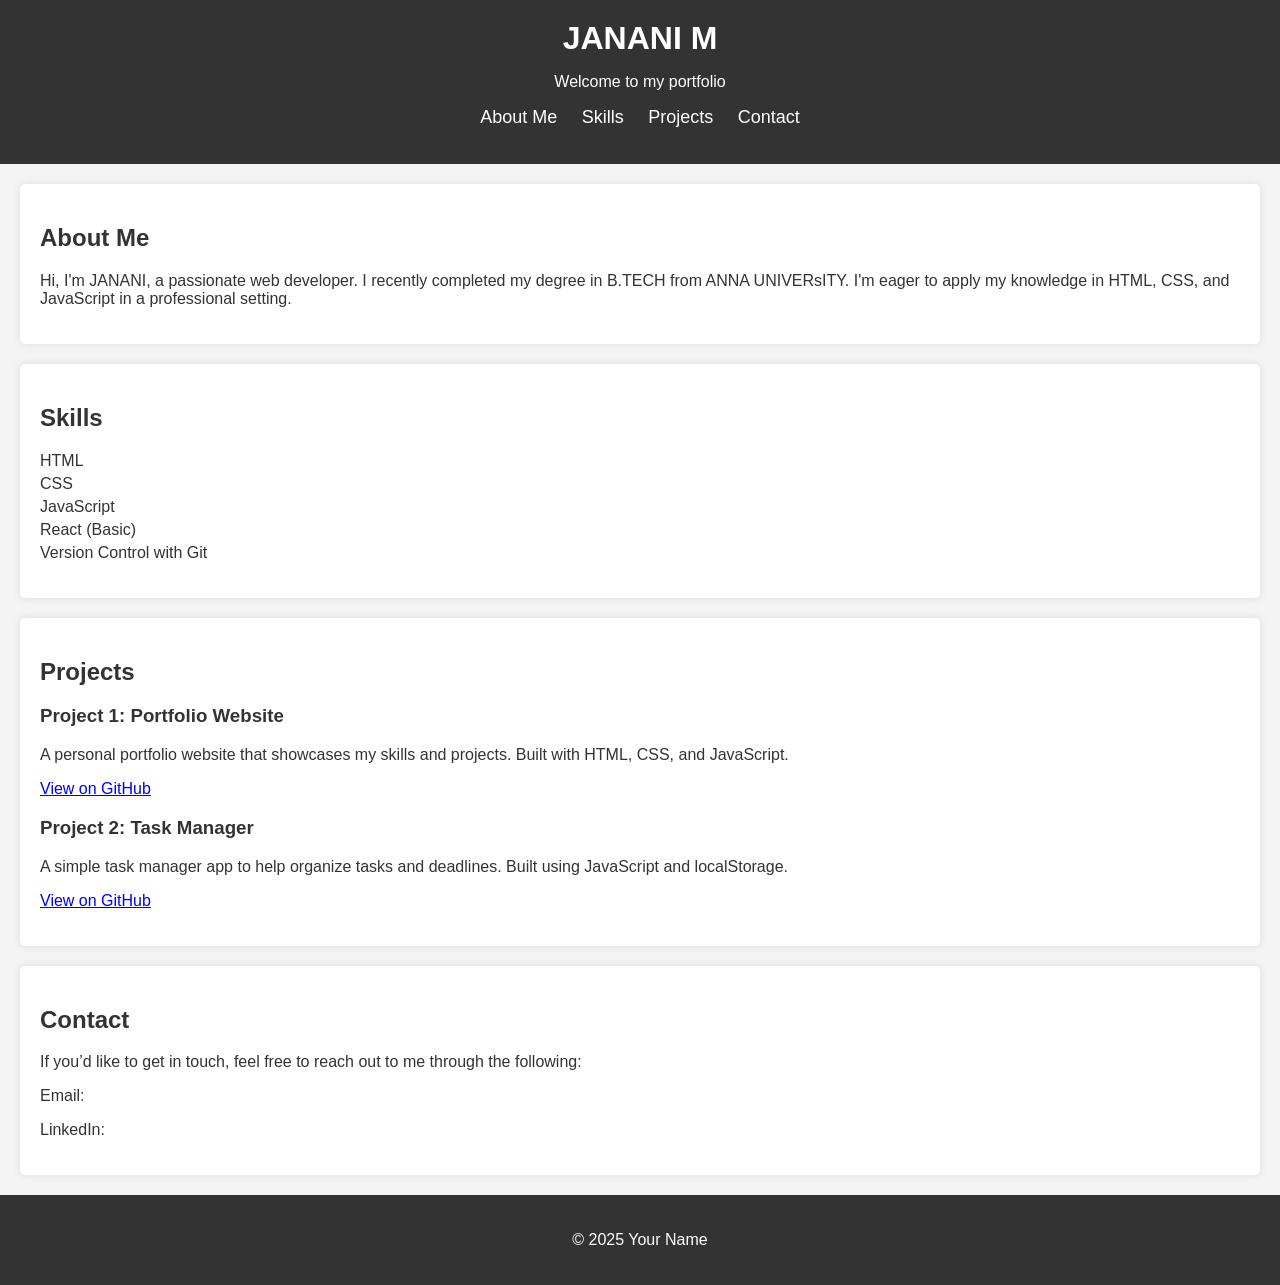
<file: inte.html>
<!DOCTYPE html>
<html lang="en">
<head>
    <meta charset="UTF-8">
    <meta name="viewport" content="width=device-width, initial-scale=1.0">
    <meta http-equiv="X-UA-Compatible" content="ie=edge">
    <title>Your Name - Portfolio</title>
    <style>
        body {
            font-family: Arial, sans-serif;
            margin: 0;
            padding: 0;
            background-color: #f4f4f4;
            color: #333;
        }
        header {
            background-color: #333;
            color: #fff;
            padding: 20px;
            text-align: center;
        }
        header h1 {
            margin: 0;
        }
        nav ul {
            list-style-type: none;
            padding: 0;
            text-align: center;
        }
        nav ul li {
            display: inline;
            margin: 0 10px;
        }
        nav ul li a {
            color: #fff;
            text-decoration: none;
            font-size: 18px;
        }
        section {
            padding: 20px;
            margin: 20px;
            background-color: #fff;
            border-radius: 5px;
            box-shadow: 0 0 10px rgba(0, 0, 0, 0.1);
        }
        .skills ul, .projects ul {
            list-style-type: none;
            padding: 0;
        }
        .skills ul li, .projects ul li {
            margin: 5px 0;
        }
        footer {
            text-align: center;
            padding: 20px;
            background-color: #333;
            color: #fff;
        }
        .contact-info a {
            color: #fff;
            text-decoration: none;
        }
    </style>
</head>
<body>

    <!-- Header Section -->
    <header>
        <h1>JANANI M</h1>
        <p>Welcome to my portfolio</p>
        <nav>
            <ul>
                <li><a href="#about">About Me</a></li>
                <li><a href="#skills">Skills</a></li>
                <li><a href="#projects">Projects</a></li>
                <li><a href="#contact">Contact</a></li>
            </ul>
        </nav>
    </header>

    <!-- About Me Section -->
    <section id="about">
        <h2>About Me</h2>
        <p>Hi, I'm JANANI, a passionate web developer. I recently completed my degree in B.TECH from ANNA UNIVERsITY. I'm eager to apply my knowledge in HTML, CSS, and JavaScript in a professional setting.</p>
    </section>

    <!-- Skills Section -->
    <section id="skills" class="skills">
        <h2>Skills</h2>
        <ul>
            <li>HTML</li>
            <li>CSS</li>
            <li>JavaScript</li>
            <li>React (Basic)</li>
            <li>Version Control with Git</li>
        </ul>
    </section>

    <!-- Projects Section -->
    <section id="projects" class="projects">
        <h2>Projects</h2>
        <ul>
            <li>
                <h3>Project 1: Portfolio Website</h3>
                <p>A personal portfolio website that showcases my skills and projects. Built with HTML, CSS, and JavaScript.</p>
                <a href="https://github.com/yourusername/portfolio" target="_blank">View on GitHub</a>
            </li>
            <li>
                <h3>Project 2: Task Manager</h3>
                <p>A simple task manager app to help organize tasks and deadlines. Built using JavaScript and localStorage.</p>
                <a href="https://github.com/yourusername/task-manager" target="_blank">View on GitHub</a>
            </li>
        </ul>
    </section>

    <!-- Contact Section -->
    <section id="contact">
        <h2>Contact</h2>
        <p>If you’d like to get in touch, feel free to reach out to me through the following:</p>
        <div class="contact-info">
            <p>Email: <a href="mailto:your-email@example.com">your-email@example.com</a></p>
            <p>LinkedIn: <a href="https://www.linkedin.com/in/yourname" target="_blank">linkedin.com/in/yourname</a></p>
        </div>
    </section>

    <!-- Footer Section -->
    <footer>
        <p>&copy; 2025 Your Name</p>
    </footer>

</body>
</html>
</file>
